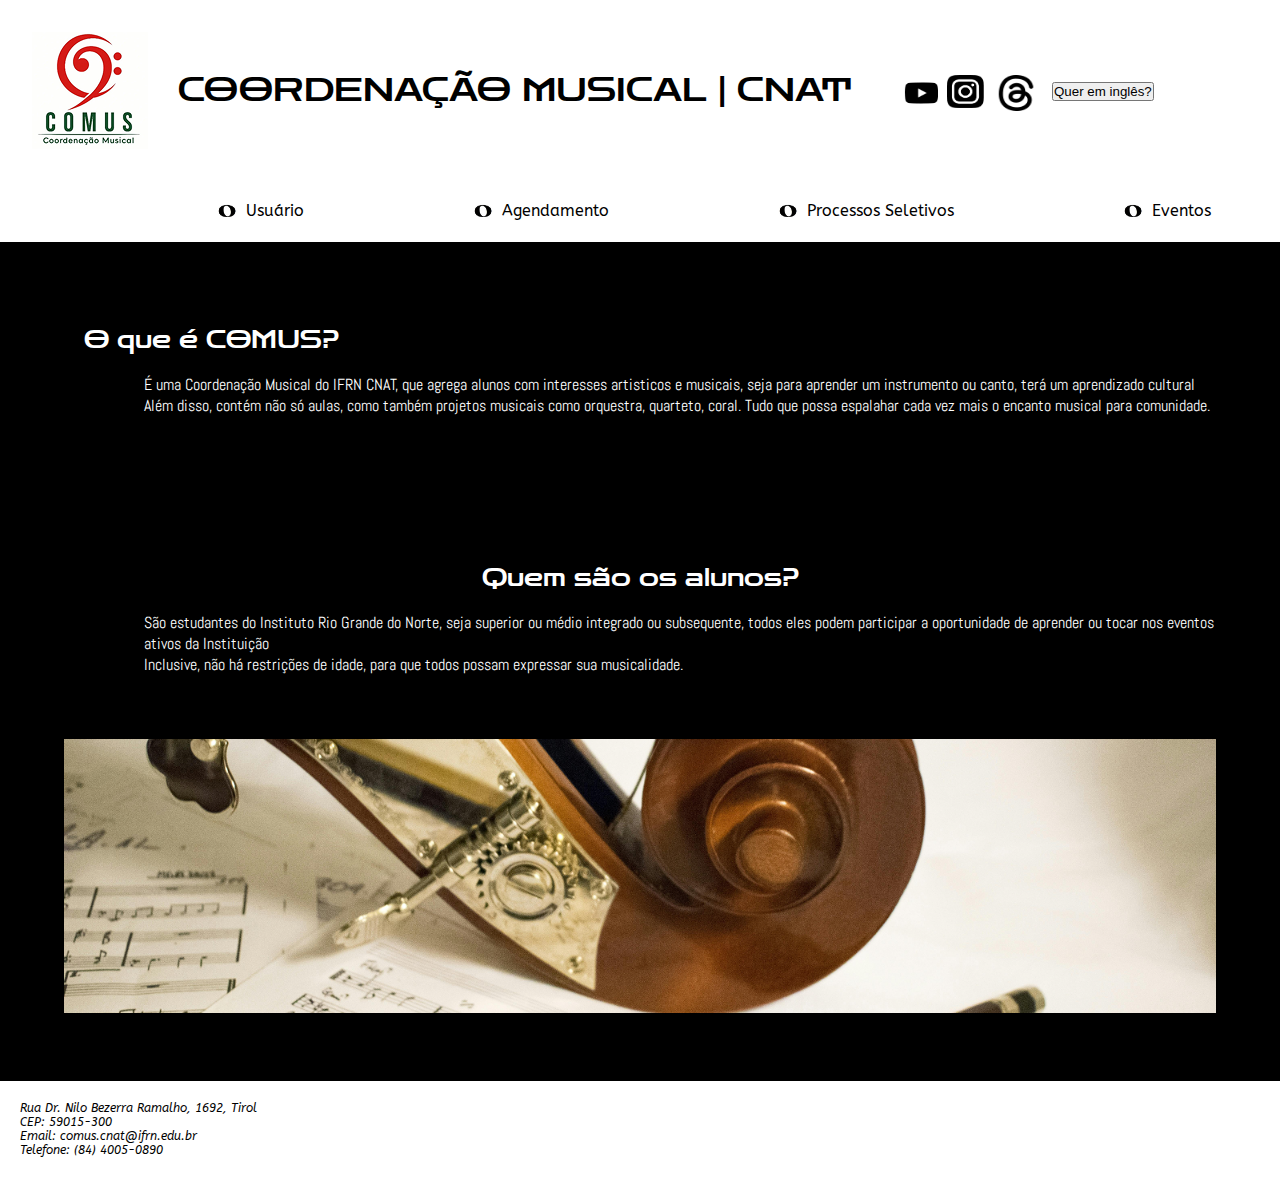
<file: index.html>
<!DOCTYPE html>
<html lang="pt-br">
<head>
    <meta charset="UTF-8">
    <meta name="viewport" content="width=device-width, initial-scale=1.0">
    <title>COMUS</title>
    <link rel="shortcut icon" href="imagens/favicon.ico" type="image/x-icon">
    <link rel="stylesheet" href="inicio.css">
    
</head>
<body>
    <header>
        <section class="topo">
            <img src="imagens/logo-comus.png" alt="Logo COMUS">
            <h1>COORDENAÇÃO MUSICAL | CNAT</h1>

            <div class="app">
                <figure class="redes">
                    <a href="https://www.youtube.com/results?search_query=orquestra"><img src="imagens/mdi_youtube.png" alt="icone de youtube"></a>
                    <a href="https://www.instagram.com/comus.cnat/"><img src="imagens/uil_instagram-alt.png" alt="icone de instagram"></a>
                   <a href="https://www.threads.com/@comus.cnat"><img src="imagens/streamline-logos_thread-logo-logo-solid.png" alt="icone de thread"></a>
                </figure>
            </div>

            <div class = "linguagem">
                <a href="ingles/index.html"><button type="button" class= "botao_ingles" >Quer em inglês?</button></a>
            </div>
            
        </section>

        <section class="cima">
            <nav>
                <ol>
                    <li><a href="usuario.html"><img src="imagens/users.png" alt="Icone" class="icone">Usuário</a></li>
                    <li><a href="usuario.html"><img src="imagens/users.png" alt="Icone" class="icone">Agendamento</a></li> 
                    <li><a href="processo.html"><img src="imagens/users.png" alt="Icone" class="icone">Processos Seletivos</a></li>
                    <li><a href="eventos.html"><img src="imagens/users.png" alt="Icone" class="icone">Eventos</a></li>
                </ol>
            </nav>
        </section>

    </header>

    <main>
        <section class="principal">
            <div>
                <h2>O que é COMUS?</h2>
                    <p>É uma Coordenação Musical do IFRN CNAT, que agrega alunos com interesses artisticos e musicais, seja para aprender um instrumento ou canto, terá um aprendizado cultural</p>
                    <p>Além disso, contém não só aulas, como também projetos musicais como orquestra, quarteto, coral. Tudo que possa espalahar cada vez mais o encanto musical para comunidade.</p>
            </div>
            
        </section>

        <section class="segundario">
            
            <div class="final">
                <h2 class="texto">Quem são os alunos?</h2>
                    <p>São estudantes do Instituto Rio Grande do Norte, seja superior ou médio integrado ou subsequente, todos eles podem participar a oportunidade de aprender ou tocar nos eventos ativos da Instituição</p>
                    <p>Inclusive, não há restrições de idade, para que todos possam expressar sua musicalidade.</p>
            </div>

            <figure>
                <img src="imagens/image.png" alt="violino com partituras imagem">
            </figure>
                
        </section>
        
    </main>

    <footer>
        <address>Rua Dr. Nilo Bezerra Ramalho, 1692, Tirol <br>
            CEP: 59015-300 <br>
            Email: comus.cnat@ifrn.edu.br <br>
            Telefone: (84) 4005-0890 
        </address>
    </footer>

</body>
</html>
</file>
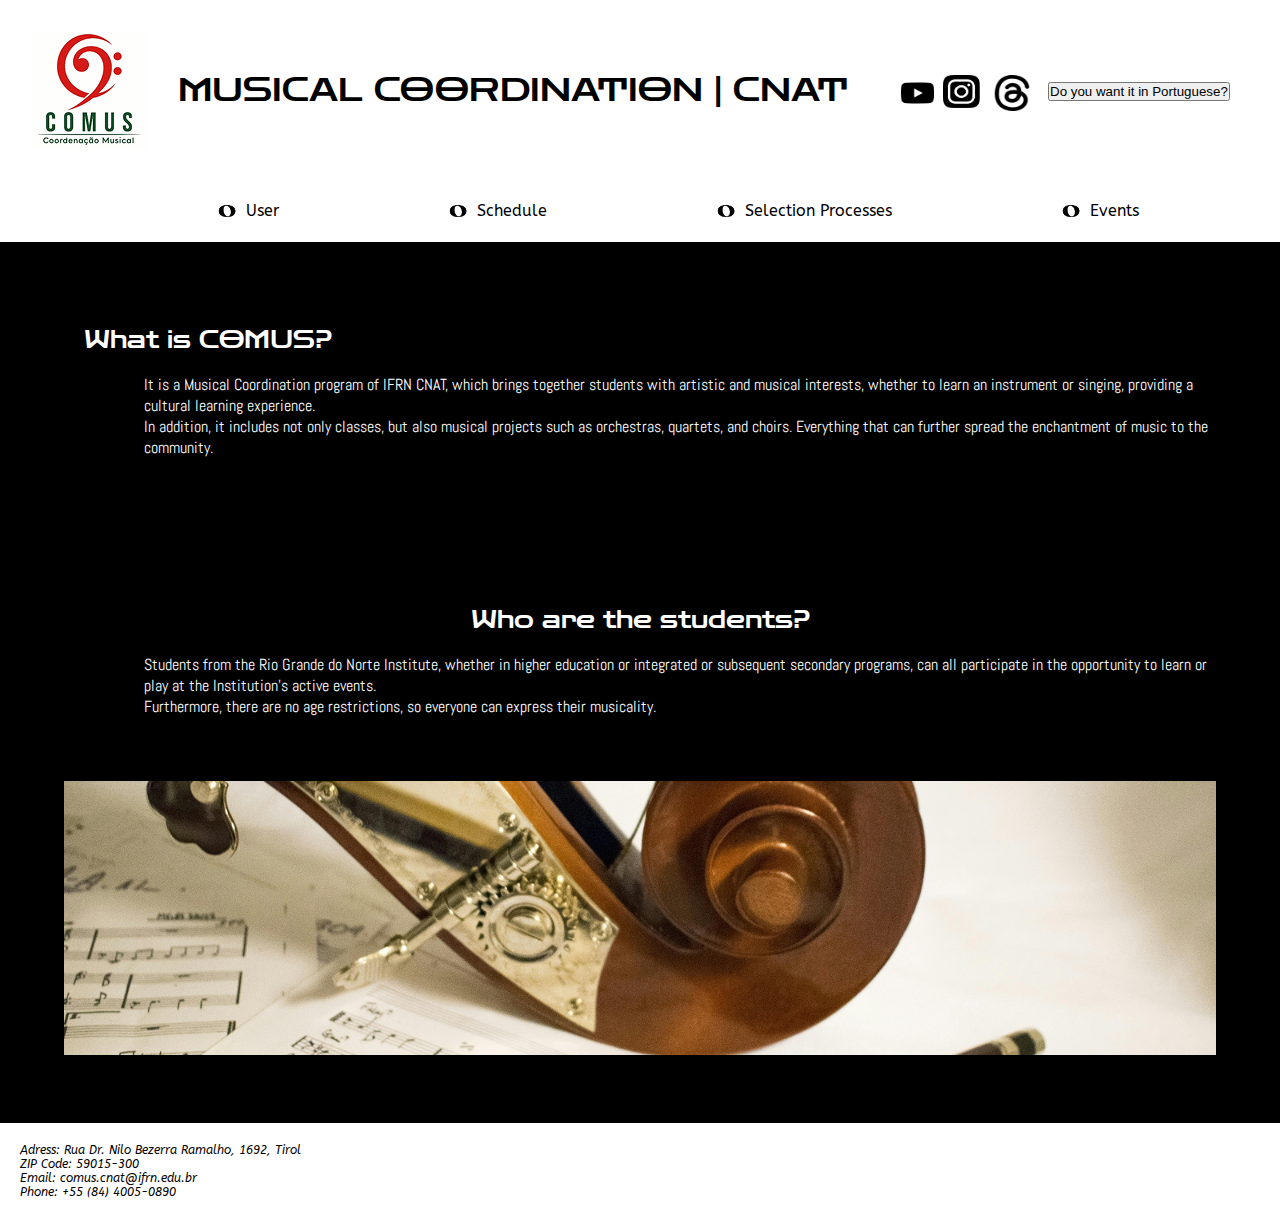
<file: ingles/index.html>
<!DOCTYPE html>
<html lang="en">
<head>
    <meta charset="UTF-8">
    <meta name="viewport" content="width=device-width, initial-scale=1.0">
    <title>COMUS</title>
    <link rel="shortcut icon" href="../imagens/favicon.ico" type="image/x-icon">
    <link rel="stylesheet" href= "../inicio.css">
    
</head>
<body>
    <header>
        <section class="topo">
            <img src="../imagens/logo-comus.png" alt="COMUS Logo">
            <h1>MUSICAL COORDINATION | CNAT</h1>

            <div class="app">
                <figure class="redes">
                    <a href="https://www.youtube.com/results?search_query=orquestra"><img src="../imagens/mdi_youtube.png" alt="Youtube icon"></a>
                    <a href="https://www.instagram.com/comus.cnat/"><img src="../imagens/uil_instagram-alt.png" alt="Instagram icon"></a>
                   <a href="https://www.threads.com/@comus.cnat"><img src="../imagens/streamline-logos_thread-logo-logo-solid.png" alt="Thread icon"></a>
                </figure>
            </div>

            <div class="linguagem">
                <a href="../index.html"><button class="botao_ingles" type="button">Do you want it in Portuguese?</button></a>
            </div>
            
        </section>

        <section class="cima">
            <nav>
                <ol>
                    <li><a href="usuario.html"><img src="../imagens/users.png" alt="Icon" class="icone">User</a></li>
                    <li><a href="agendamento.html"><img src="../imagens/users.png" alt="Icon" class="icone">Schedule</a></li> 
                    <li><a href="processo.html"><img src="../imagens/users.png" alt="Icon" class="icone">Selection Processes</a></li>
                    <li><a href="eventos.html"><img src="../imagens/users.png" alt="Icon" class="icone">Events</a></li>
                </ol>
            </nav>
        </section>

    </header>

    <main>
        <section class="principal">
            <div>
                <h2>What is COMUS?</h2>
                <p>It is a Musical Coordination program of IFRN CNAT, which brings together students with artistic and musical interests, whether to learn an instrument or singing, providing a cultural learning experience.</p>
                <p>In addition, it includes not only classes, but also musical projects such as orchestras, quartets, and choirs. Everything that can further spread the enchantment of music to the community.</p>
            </div>
    
        </section>

        <section class="segundario">
            
            <div class="final">
                <h2 class="texto">Who are the students?</h2>
                    <p>Students from the Rio Grande do Norte Institute, whether in higher education or integrated or subsequent secondary programs, can all participate in the opportunity to learn or play at the Institution's active events.</p>
                    <p>Furthermore, there are no age restrictions, so everyone can express their musicality.</p>
            </div>

            <figure>
                <img src="../imagens/image.png" alt="violin with sheet music image">
            </figure>
                
        </section> 
    </main>

    <footer>
        <address>Adress: Rua Dr. Nilo Bezerra Ramalho, 1692, Tirol <br>
            ZIP Code: 59015-300 <br>
            Email: comus.cnat@ifrn.edu.br <br>
            Phone: +55 (84) 4005-0890 
        </address>
    </footer>

</body>
</html>
</file>
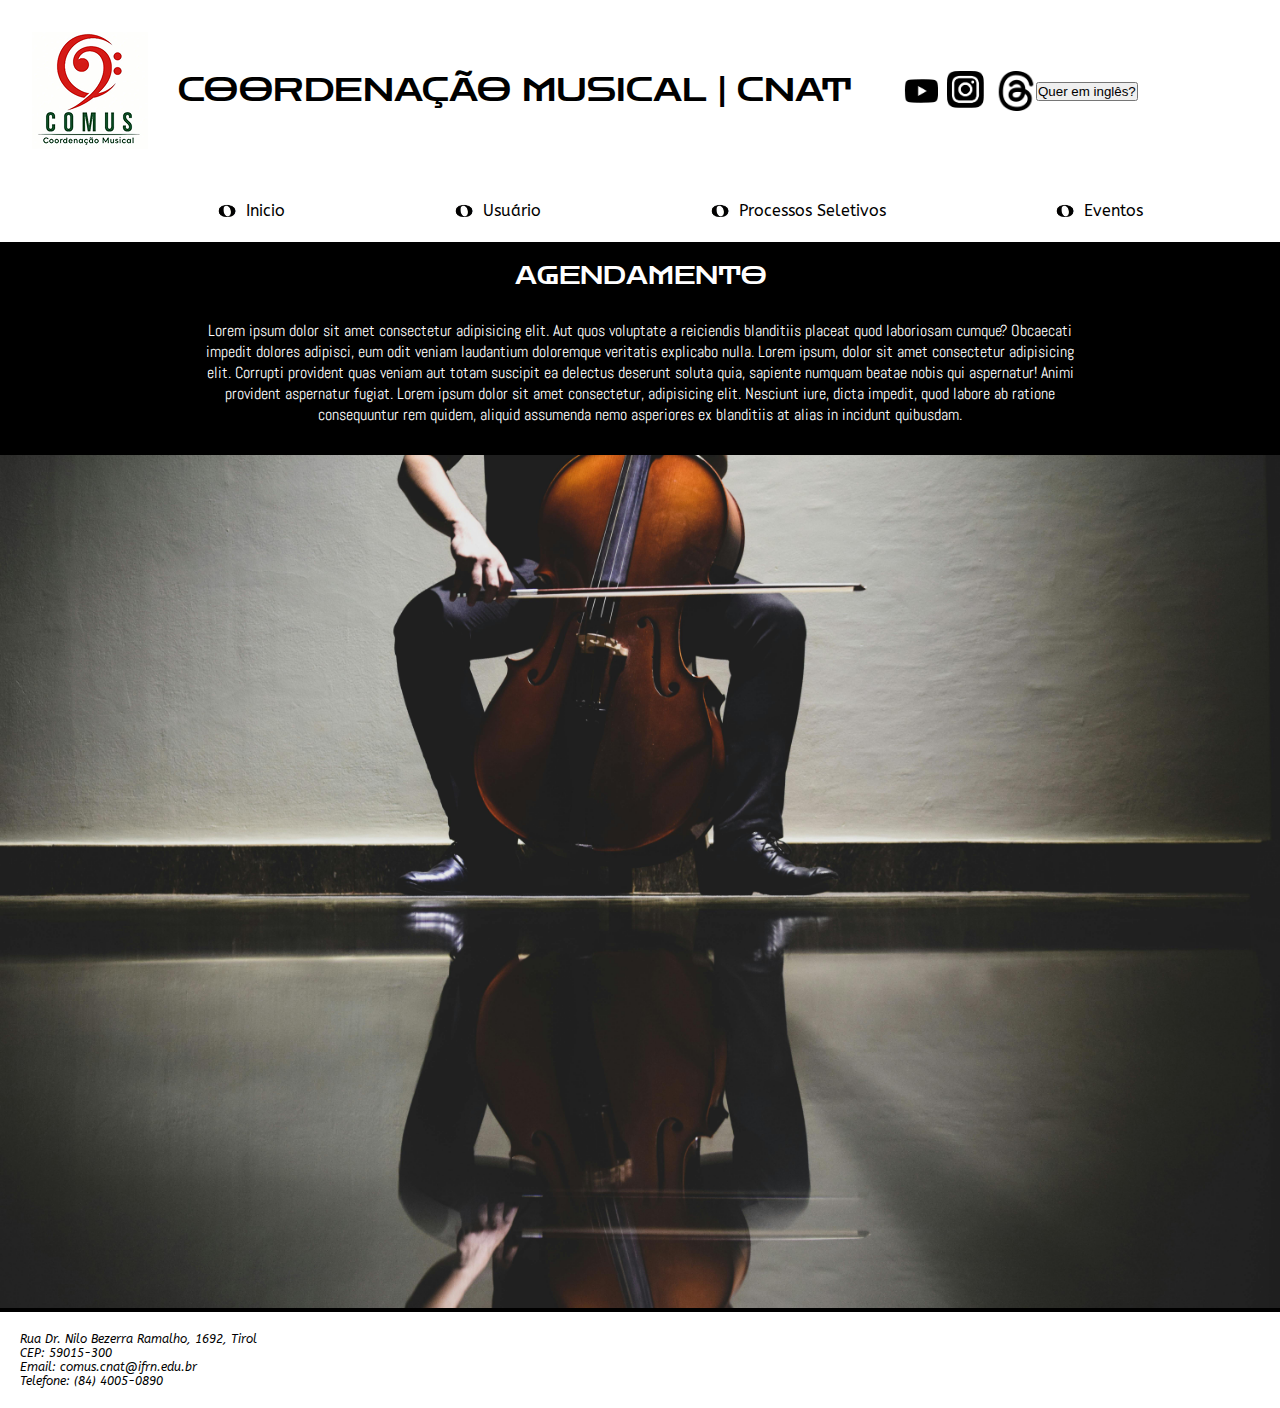
<file: agendamento.html>
<!DOCTYPE html>
<html lang="pt-br">
<head>
    <meta charset="UTF-8">
    <meta name="viewport" content="width=device-width, initial-scale=1.0">
    <title>AGENDAMENTO</title>
    <link rel="shortcut icon" href="imagens/favicon.ico" type="image/x-icon">
    <link rel="stylesheet" href="mainprincipal.css">
    
</head>
<body>
    <header>
        <section class="topo">
            <img src="imagens/logo-comus.png" alt="Logo COMUS">
            <h1>COORDENAÇÃO MUSICAL | CNAT</h1>
            <div class="app">
                <figure class="redes">
                    <a href="https://www.youtube.com/results?search_query=orquestra"><img src="imagens/mdi_youtube.png" alt="icone de youtube"></a>
                    <a href="https://www.instagram.com/comus.cnat/"><img src="imagens/uil_instagram-alt.png" alt="icone de instagram"></a>
                   <a href="https://www.threads.com/@comus.cnat"><img src="imagens/streamline-logos_thread-logo-logo-solid.png" alt="icone de thread"></a>
                </figure>
            </div>

            <div class = "linguagem">
                <a href="ingles/index.html"><button type="button" class= "botao_ingles" >Quer em inglês?</button></a>
            </div>
        </section>

        <section class="cima">
            <nav>
                <ol>
                    <li><a href="index.html"><img src="imagens/users.png" alt="Icone" class="icone">Inicio</a></li>
                    <li><a href="usuario.html"><img src="imagens/users.png" alt="Icone" class="icone">Usuário</a></li>
                    <li><a href="processo.html"><img src="imagens/users.png" alt="Icone" class="icone">Processos Seletivos</a></li>
                    <li><a href="eventos.html"><img src="imagens/users.png" alt="Icone" class="icone">Eventos</a></li>
                </ol>
            </nav>
        </section>
    </header>

    <main>
        <h2>AGENDAMENTO</h2>
        
            <P>Lorem ipsum dolor sit amet consectetur adipisicing elit. Aut quos voluptate a reiciendis blanditiis placeat quod laboriosam cumque? Obcaecati impedit dolores adipisci, eum odit veniam laudantium doloremque veritatis explicabo nulla. Lorem ipsum, dolor sit amet consectetur adipisicing elit. Corrupti provident quas veniam aut totam suscipit ea delectus deserunt soluta quia, sapiente numquam beatae nobis qui aspernatur! Animi provident aspernatur fugiat. Lorem ipsum dolor sit amet consectetur, adipisicing elit. Nesciunt iure, dicta impedit, quod labore ab ratione consequuntur rem quidem, aliquid assumenda nemo asperiores ex blanditiis at alias in incidunt quibusdam.</P>

            <figure>

                <img src="imagens/violoncelo.jpg" alt="partitura imagem">
        
            </figure>
    </main>

    <footer>
        <address>Rua Dr. Nilo Bezerra Ramalho, 1692, Tirol <br>
            CEP: 59015-300 <br>
            Email: comus.cnat@ifrn.edu.br <br>
            Telefone: (84) 4005-0890 
        </address>
    </footer>

</body>
</html>
</file>
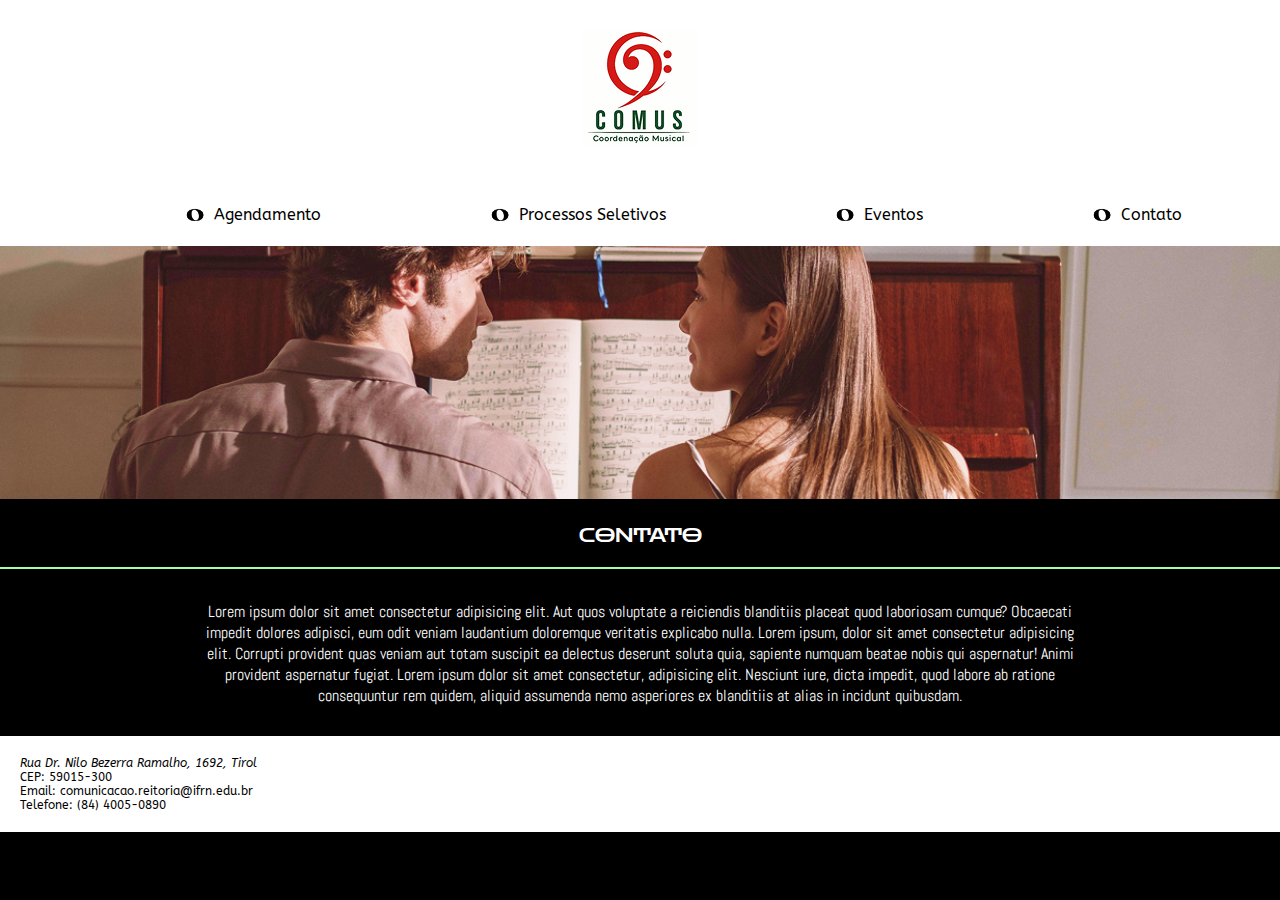
<file: contato.html>
<!DOCTYPE html>
<html lang="pt-br">
<head>
    <meta charset="UTF-8">
    <meta name="viewport" content="width=device-width, initial-scale=1.0">
    <title>CONTATO</title>
    <link rel="shortcut icon" href="imagens/favicon.ico" type="image/x-icon">
    <link rel="stylesheet" href="mainprocesso.css">
    
</head>
<body>
    <header>
            <nav>
                <h1><a href="index.html"><img src="imagens/logo-comus.png" alt="Logo COMUS"></a></h1>

                <ol>
                    <li><a href="agendamento.html"><img src="imagens/users.png" alt="Icone" class="icone">Agendamento</a></li> 
                    <li><a href="processo.html"><img src="imagens/users.png" alt="Icone" class="icone">Processos Seletivos</a></li>
                    <li><a href="eventos.html"><img src="imagens/users.png" alt="Icone" class="icone">Eventos</a></li>
                    <li><a href="contato.html"><img src="imagens/users.png" alt="Icone" class="icone">Contato</a></li>
                </ol>
                <h2><img src="imagens/piano.img.png" alt="um casal tocando piano img"></h2>
            </nav>
    </header>

    <main>
        <article>
            <h3>CONTATO</h3>
            
                <P>Lorem ipsum dolor sit amet consectetur adipisicing elit. Aut quos voluptate a reiciendis blanditiis placeat quod laboriosam cumque? Obcaecati impedit dolores adipisci, eum odit veniam laudantium doloremque veritatis explicabo nulla. Lorem ipsum, dolor sit amet consectetur adipisicing elit. Corrupti provident quas veniam aut totam suscipit ea delectus deserunt soluta quia, sapiente numquam beatae nobis qui aspernatur! Animi provident aspernatur fugiat. Lorem ipsum dolor sit amet consectetur, adipisicing elit. Nesciunt iure, dicta impedit, quod labore ab ratione consequuntur rem quidem, aliquid assumenda nemo asperiores ex blanditiis at alias in incidunt quibusdam.</P>

        </article>
    </main>

    <footer>
        <address>Rua Dr. Nilo Bezerra Ramalho, 1692, Tirol</address>
        <ul>
            <li>CEP: 59015-300</li>
            <li>Email: comunicacao.reitoria@ifrn.edu.br </li>
            <li>Telefone: (84) 4005-0890</li>
        </ul>

    </footer>

</body>
</html>
</file>
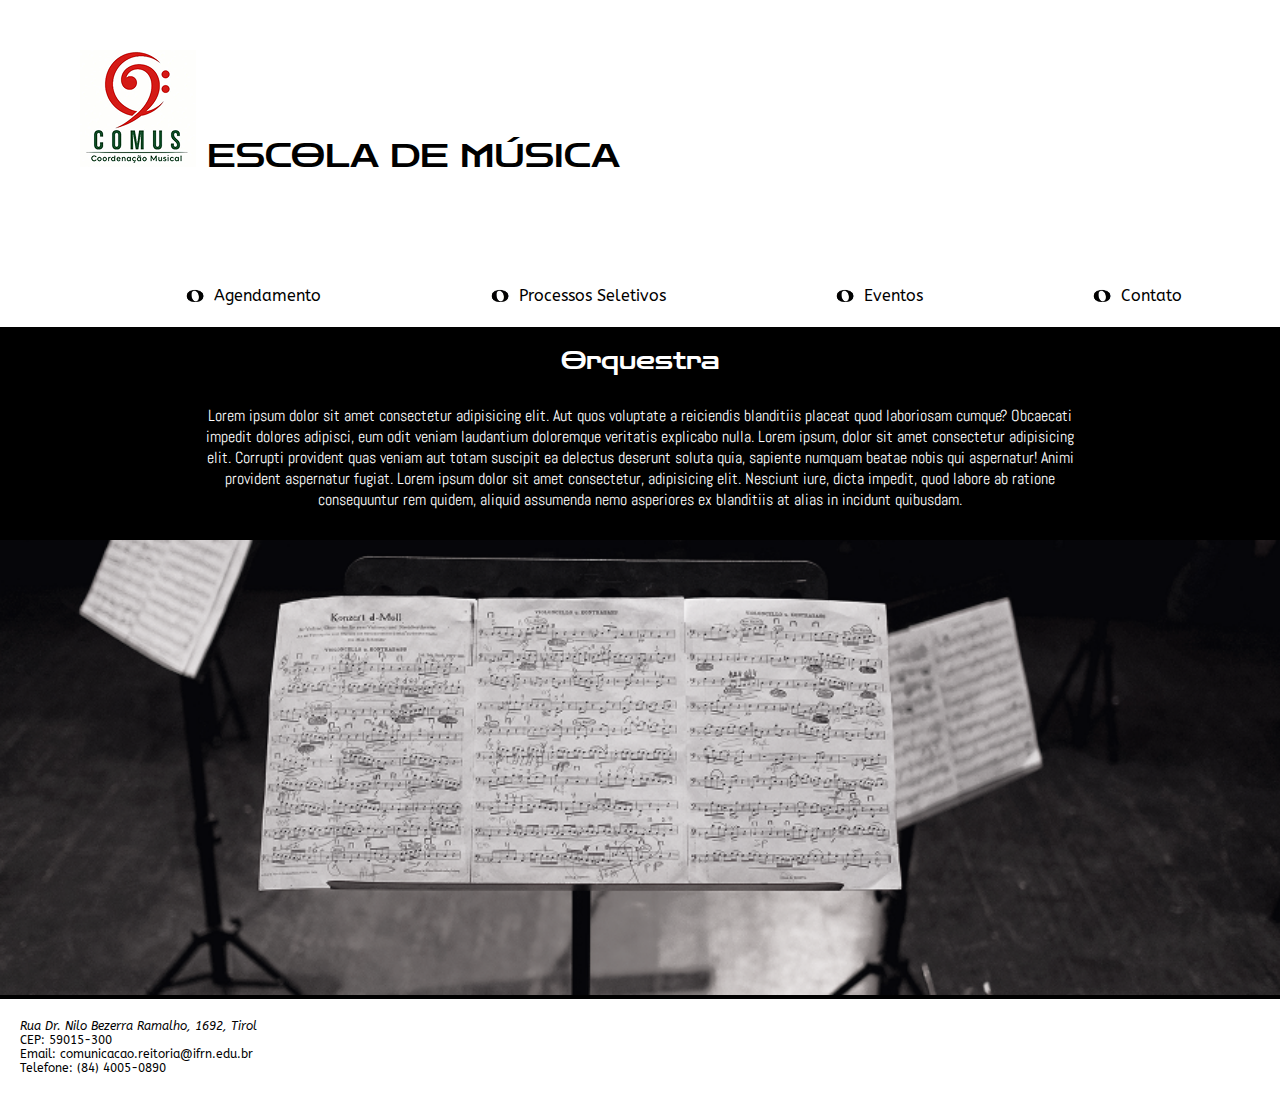
<file: eventos.html>
<!DOCTYPE html>
<html lang="pt-br">
<head>
    <meta charset="UTF-8">
    <meta name="viewport" content="width=device-width, initial-scale=1.0">
    <title>EVENTOS</title>
    <link rel="shortcut icon" href="imagens/favicon.ico" type="image/x-icon">
    <link rel="stylesheet" href="maineventos.css">
    
</head>
<body>
    <header>
            <nav>
                <h1><a href="index.html"><img src="imagens/logo-comus.png" alt="Logo COMUS"> ESCOLA DE MÚSICA</a></h1>
                
                <ol> 
                    <li><a href="agendamento.html"><img src="imagens/users.png" alt="Icone" class="icone">Agendamento</a></li> 
                    <li><a href="processo.html"><img src="imagens/users.png" alt="Icone" class="icone">Processos Seletivos</a></li>
                    <li><a href="eventos.html"><img src="imagens/users.png" alt="Icone" class="icone">Eventos</a></li>
                    <li><a href="contato.html"><img src="imagens/users.png" alt="Icone" class="icone">Contato</a></li>
                </ol>
            </nav>
    </header>

    <main> 
        <article>
            <h2>Orquestra</h2>
            
                <P>Lorem ipsum dolor sit amet consectetur adipisicing elit. Aut quos voluptate a reiciendis blanditiis placeat quod laboriosam cumque? Obcaecati impedit dolores adipisci, eum odit veniam laudantium doloremque veritatis explicabo nulla. Lorem ipsum, dolor sit amet consectetur adipisicing elit. Corrupti provident quas veniam aut totam suscipit ea delectus deserunt soluta quia, sapiente numquam beatae nobis qui aspernatur! Animi provident aspernatur fugiat. Lorem ipsum dolor sit amet consectetur, adipisicing elit. Nesciunt iure, dicta impedit, quod labore ab ratione consequuntur rem quidem, aliquid assumenda nemo asperiores ex blanditiis at alias in incidunt quibusdam.</P>

                <figure>

                    <img src="imagens/partitura.img.png" alt="partitura imagem">
            
                </figure>

                

        </article>
    </main>

    <footer>
        <address>Rua Dr. Nilo Bezerra Ramalho, 1692, Tirol</address>
        <ul>
            <li>CEP: 59015-300</li>
            <li>Email: comunicacao.reitoria@ifrn.edu.br </li>
            <li>Telefone: (84) 4005-0890</li>
        </ul>

    </footer>

</body>
</html>
</file>
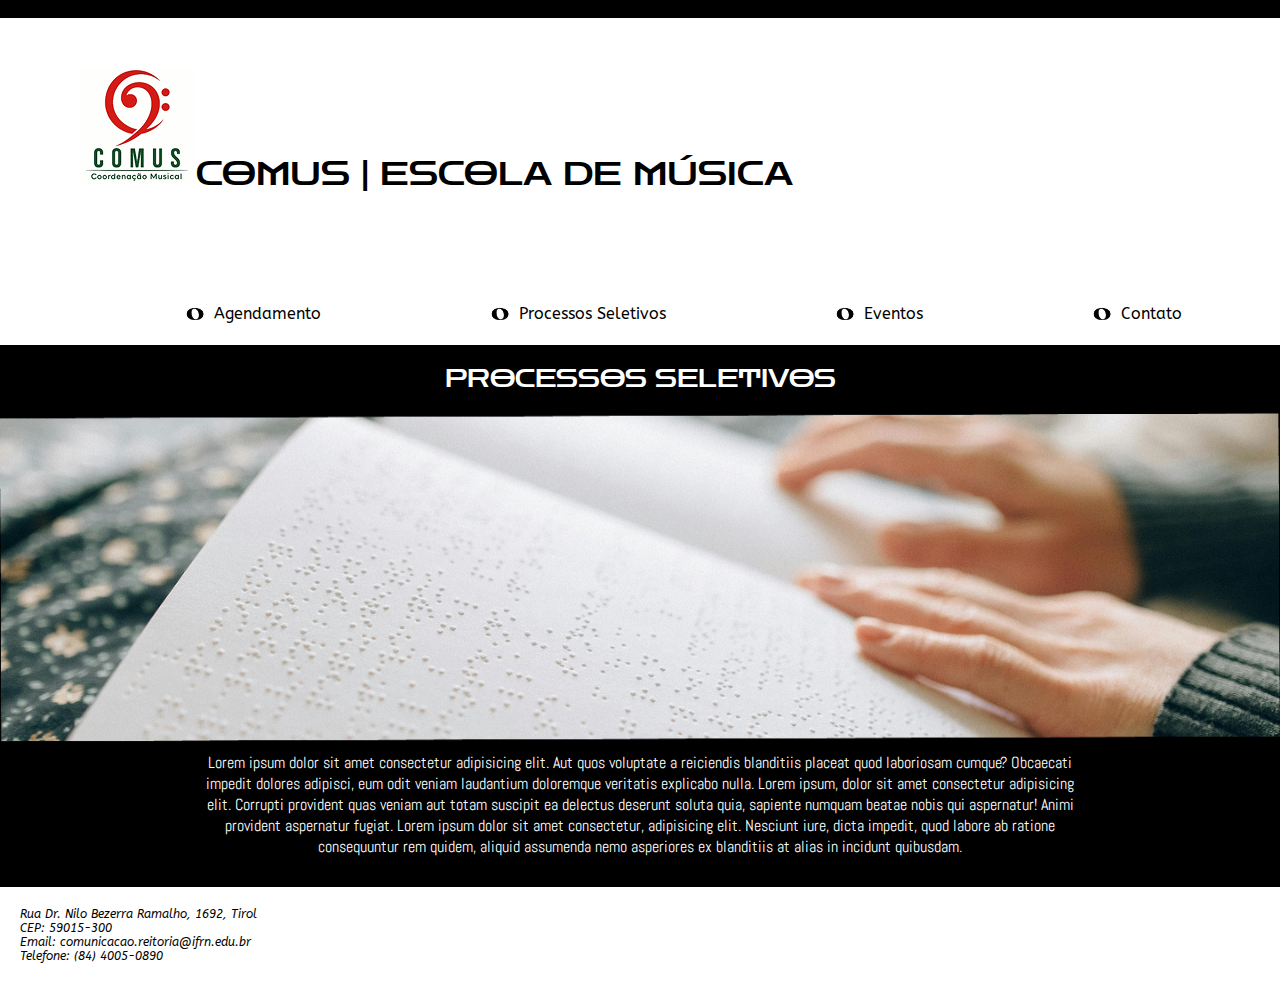
<file: processo.html>
processo.html
<!DOCTYPE html>
<html lang="pt-br">
<head>
    <meta charset="UTF-8">
    <meta name="viewport" content="width=device-width, initial-scale=1.0">
    <title>PROCESSOS SELETIVOS</title>
    <link rel="shortcut icon" href="imagens/favicon.ico" type="image/x-icon">
    <link rel="stylesheet" href="maineventos.css">
    
</head>
<body>
    <header>
        <h1><a href="index.html"><img src="imagens/logo-comus.png" alt="Logo COMUS">COMUS | ESCOLA DE MÚSICA</a></h1>
        <nav>
            <ol>
                <li><a href="agendamento.html"><img src="imagens/users.png" alt="Icone" class="icone">Agendamento</a></li> 
                <li><a href="processo.html"><img src="imagens/users.png" alt="Icone" class="icone">Processos Seletivos</a></li>
                <li><a href="eventos.html"><img src="imagens/users.png" alt="Icone" class="icone">Eventos</a></li>
                <li><a href="contato.html"><img src="imagens/users.png" alt="Icone" class="icone">Contato</a></li> 
            </ol>
        </nav>
    </header>

    <main>
        <article>
            <h2>PROCESSOS SELETIVOS</h2>
            
            <figure>
                <img src="imagens/vendocaderno.png" alt="vendo o caderno img">
            </figure>

                <P>Lorem ipsum dolor sit amet consectetur adipisicing elit. Aut quos voluptate a reiciendis blanditiis placeat quod laboriosam cumque? Obcaecati impedit dolores adipisci, eum odit veniam laudantium doloremque veritatis explicabo nulla. Lorem ipsum, dolor sit amet consectetur adipisicing elit. Corrupti provident quas veniam aut totam suscipit ea delectus deserunt soluta quia, sapiente numquam beatae nobis qui aspernatur! Animi provident aspernatur fugiat. Lorem ipsum dolor sit amet consectetur, adipisicing elit. Nesciunt iure, dicta impedit, quod labore ab ratione consequuntur rem quidem, aliquid assumenda nemo asperiores ex blanditiis at alias in incidunt quibusdam.</P>

        </article>
    </main>

    <footer>
        <address>Rua Dr. Nilo Bezerra Ramalho, 1692, Tirol <br>
            CEP: 59015-300 <br>
            Email: comunicacao.reitoria@ifrn.edu.br <br>
            Telefone: (84) 4005-0890 
        </address>
    </footer>
        

</body>
</html>
</file>
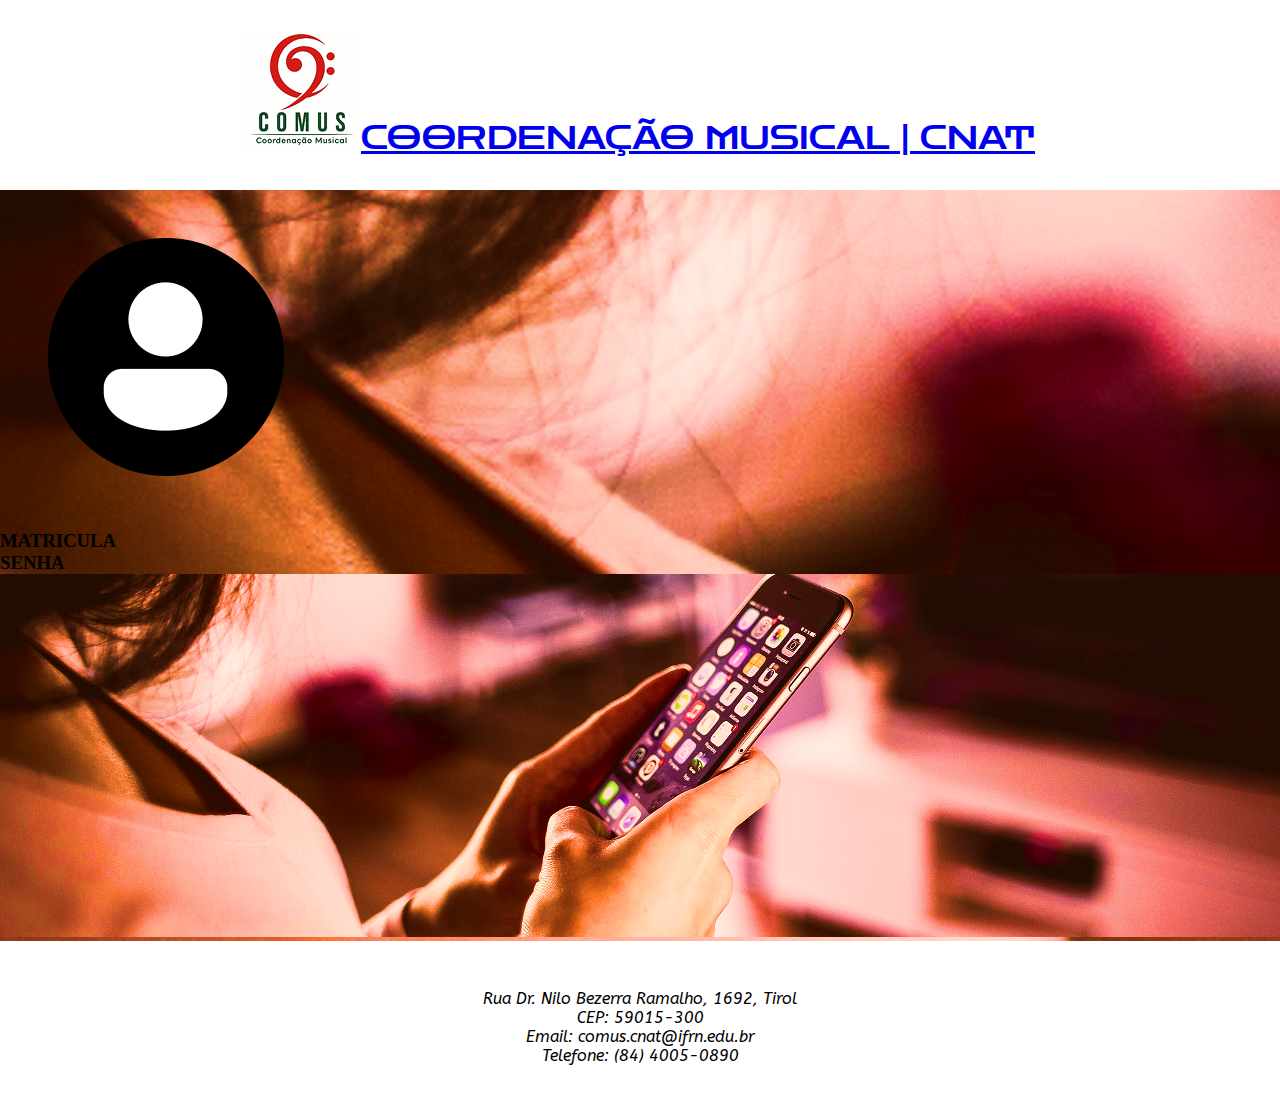
<file: usuario.html>
<!DOCTYPE html>
<html lang="pt-br">
<head>
    <meta charset="UTF-8">
    <meta name="viewport" content="width=device-width, initial-scale=1.0">
    <title>USUÁRIO</title>
    <link rel="shortcut icon" href="imagens/favicon.ico" type="image/x-icon">
    <link rel="stylesheet" href="conta.css">
    
</head>
<body>
    <header>
        <h1><a href="index.html"><img src="imagens/logo-comus.png" alt="Logo COMUS">COORDENAÇÃO MUSICAL | CNAT</a></h1>
    </header>

    <main>
        <article>
            <h2><img src="imagens/usuario.icone.png" alt="icone do usuario"></h2>
            
            <h3>MATRICULA</h3>

            <h3>SENHA</h3>
            
                <figure>
                     <img src="imagens/conta.png" alt="celular img">
                </figure>
               

        </article>
    </main>

    <footer>
        <address>Rua Dr. Nilo Bezerra Ramalho, 1692, Tirol <br>
            CEP: 59015-300 <br>
            Email: comus.cnat@ifrn.edu.br <br>
            Telefone: (84) 4005-0890 
        </address>
    </footer>

</body>
</html>
</file>
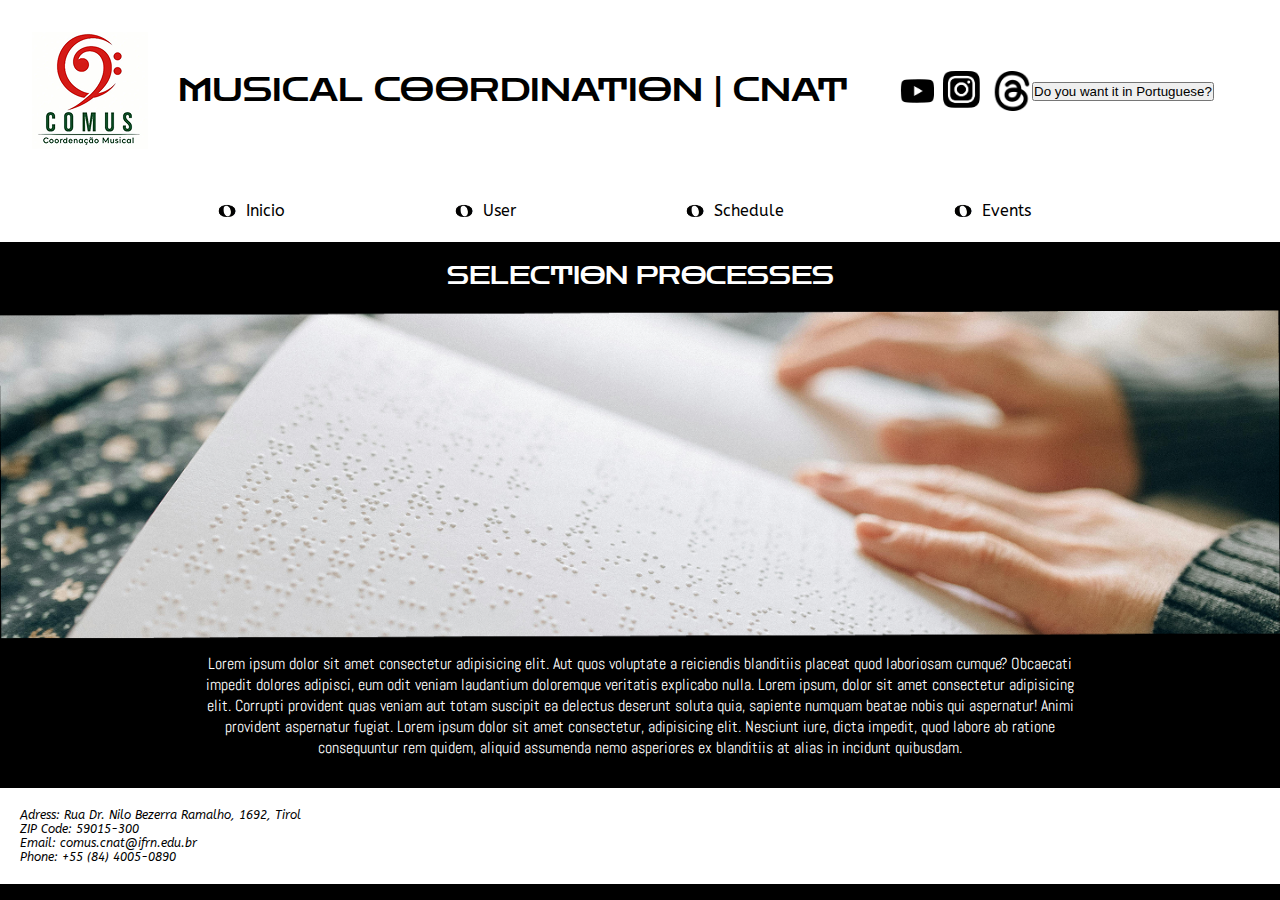
<file: ingles/processo.html>
<!DOCTYPE html>
<html lang="en">
<head>
    <meta charset="UTF-8">
    <meta name="viewport" content="width=device-width, initial-scale=1.0">
    <title>SELECTION PROCESSES</title>
    <link rel="shortcut icon" href="../imagens/favicon.ico" type="image/x-icon">
    <link rel="stylesheet" href="../mainprincipal.css">
    
</head>
<body>
    <header>
        <section class="topo">
            <img src="../imagens/logo-comus.png" alt="COMUS logo">
            <h1>MUSICAL COORDINATION | CNAT</h1>
            <div class="app">
                <figure class="redes">
                    <a href="https://www.youtube.com/results?search_query=orquestra"><img src="../imagens/mdi_youtube.png" alt="YouTube icon"></a>
                    <a href="https://www.instagram.com/comus.cnat/"><img src="../imagens/uil_instagram-alt.png" alt="Instagram icon"></a>
                   <a href="https://www.threads.com/@comus.cnat"><img src="../imagens/streamline-logos_thread-logo-logo-solid.png" alt="Thread icon"></a>
                </figure>
            </div>

            <div class="linguagem">
                <a href="../index.html"><button class="botao_ingles" type="button">Do you want it in Portuguese?</button></a>
            </div>
            
        </section>

        <section class="cima">
            <nav>
                <ol>
                    <li><a href="index.html"><img src="../imagens/users.png" alt="Icon" class="icone">Inicio</a></li>
                    <li><a href="usuario.html"><img src="../imagens/users.png" alt="Icon" class="icone">User</a></li>
                    <li><a href="agendamento.html"><img src="../imagens/users.png" alt="Icon" class="icone">Schedule</a></li> 
                    <li><a href="eventos.html"><img src="../imagens/users.png" alt="Icon" class="icone">Events</a></li>
                </ol>
            </nav>
        </section>
    </header>

    <main>
        <h2>SELECTION PROCESSES</h2>
        
        <figure>
            <img src="../imagens/vendocaderno.png" alt="viewing the notebook image">
        </figure>

            <P>Lorem ipsum dolor sit amet consectetur adipisicing elit. Aut quos voluptate a reiciendis blanditiis placeat quod laboriosam cumque? Obcaecati impedit dolores adipisci, eum odit veniam laudantium doloremque veritatis explicabo nulla. Lorem ipsum, dolor sit amet consectetur adipisicing elit. Corrupti provident quas veniam aut totam suscipit ea delectus deserunt soluta quia, sapiente numquam beatae nobis qui aspernatur! Animi provident aspernatur fugiat. Lorem ipsum dolor sit amet consectetur, adipisicing elit. Nesciunt iure, dicta impedit, quod labore ab ratione consequuntur rem quidem, aliquid assumenda nemo asperiores ex blanditiis at alias in incidunt quibusdam.</P>
    </main>

    <footer>
        <address>Adress: Rua Dr. Nilo Bezerra Ramalho, 1692, Tirol <br>
            ZIP Code: 59015-300 <br>
            Email: comus.cnat@ifrn.edu.br <br>
            Phone: +55 (84) 4005-0890 
        </address>
    </footer>
        

</body>
</html>
</file>
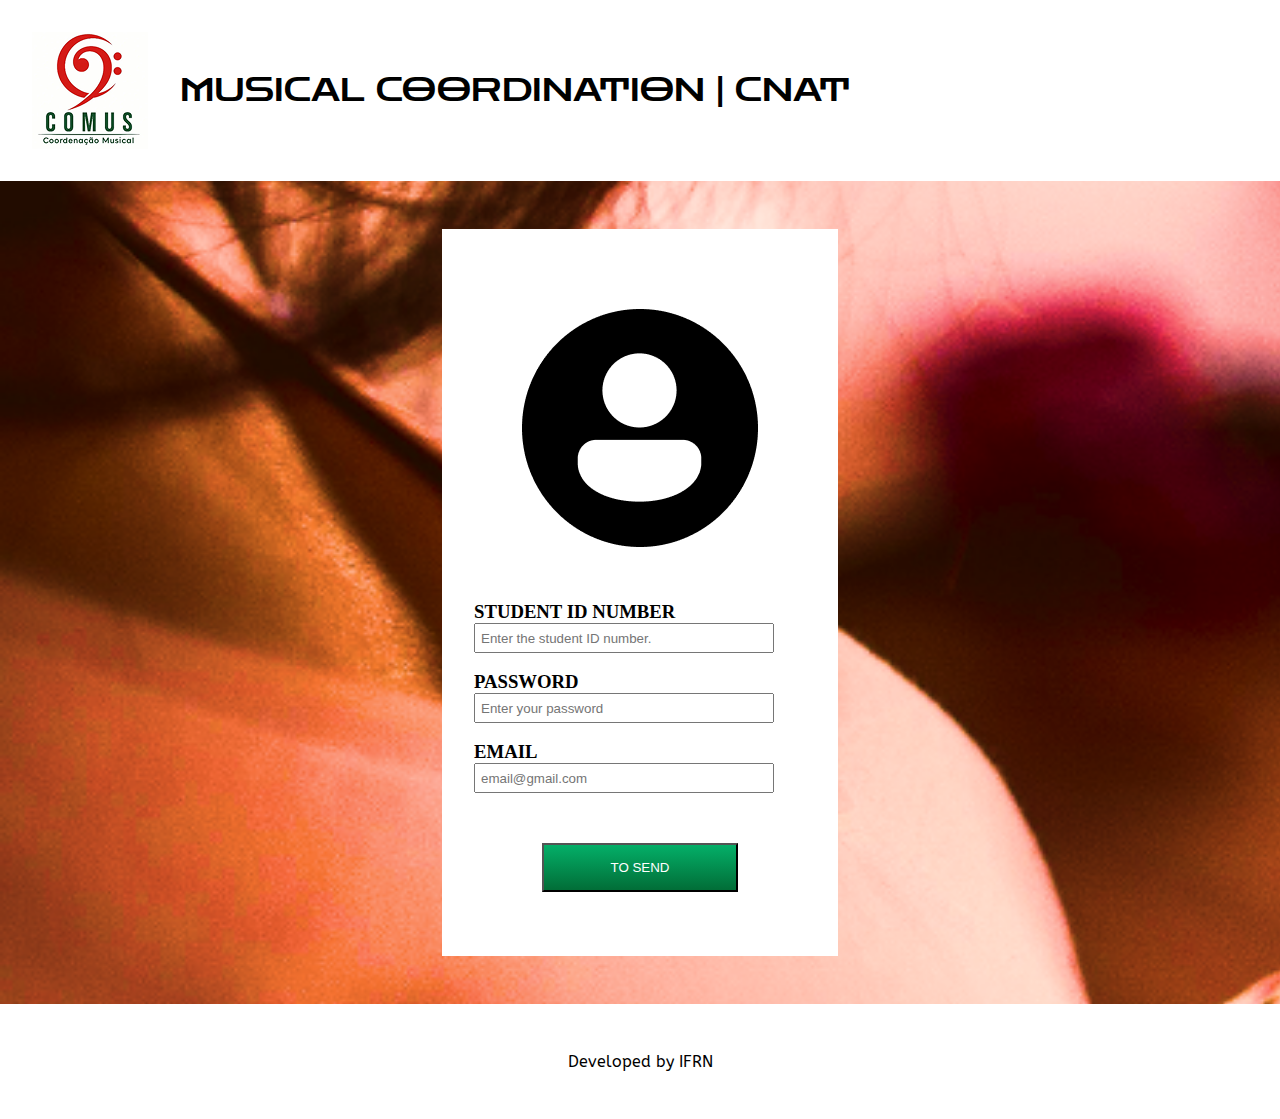
<file: ingles/usuario.html>
<!DOCTYPE html>
<html lang="en">
<head>
    <meta charset="UTF-8">
    <meta name="viewport" content="width=device-width, initial-scale=1.0">
    <title>USER</title>
    <link rel="shortcut icon" href="../imagens/favicon.ico" type="image/x-icon">
    <link rel="stylesheet" href="../conta.css">
    
</head>
<body>
    <header>
        <section class="topo">
            <img src="../imagens/logo-comus.png" alt="logo">
            <h1>MUSICAL COORDINATION | CNAT</h1>
        </section>
    </header>

    <main>
        
        <section class="baixo">
            <form action="agendamento.html">
                <h2><img src="../imagens/usuario.icone.png" alt="user icon"></h2>
                <h3>STUDENT ID NUMBER</h3>
                <label for="matricula"></label>
                <input type="number" id="matricula" placeholder="Enter the student ID number."> <br> <br>


                <h3>PASSWORD</h3>
                <label for="senha"></label>
                <input type="password" id="senha" placeholder="Enter your password"> <br> <br>

                <h3>EMAIL</h3>
                <label for="email"></label>
                <input type="email" id="email" placeholder="email@gmail.com"> <br> <br>
                
                
                <div class="enter">
                    <input type="submit" value="TO SEND">
                </div>

            </form>
        </section>
    </main>

    <footer>
        <p>Developed by IFRN</p>
    </footer>

</body>
</html>
</file>
<file: inicio.css>
@import url('https://fonts.googleapis.com/css2?family=Zen+Dots&display=swap');
@import url('https://fonts.googleapis.com/css2?family=ABeeZee:ital@0;1&family=EB+Garamond:ital@1&display=swap');
@import url('https://fonts.googleapis.com/css2?family=ABeeZee:ital@0;1&family=Abel&family=EB+Garamond:ital@1&display=swap');

*{
    margin: 0;
    padding: 0;
    box-sizing: border-box;
}

.linguagem{
    text-align: right;
    padding: 1em;
    background-color: white;

}

.teste{
    font-family: "ABeeZee", sans-serif;
    font-weight: 400;
    font-style: normal;
    background-color: green;
    border: 2px 4px solid black;
    border-radius: 4px;
    padding: 5px 10px;
    cursor: pointer;
    color: white;
}

h1{
    text-align: left;
    padding: 30px;
    background-color: white;
    font-family: "Zen Dots", sans-serif;
    font-weight: 400;
    font-style: normal;
}


header{
    background-color: white ;
    padding-top: 2em;
    padding-left: 2em;
}

.topo{
    display: flex;
    align-items: center;
}

.cima{
    padding-top: 2em;
    background-color: white;
}

body{
    background-color: black;
}

main h2{
    font-family: "Zen Dots", sans-serif;
    font-weight: 400;
    font-style: normal;
    text-align: left;
    padding: 20px;
    color: white;

}

main p{
    font-family: "Abel", sans-serif;
    font-weight: 400;
    font-style: normal;
    text-align: left;
    padding-left: 5em;
    color: white;

}

ol{
    list-style-type: none;
    padding: 20px;
    text-decoration: none;
    background-color: white;
    
}

.icone{
    width: 30px;   
    height: 20px;  
    margin-right: 4px; 
    vertical-align: middle;
}

ol li{
    text-decoration: none;
    display:  inline-flex;
    padding-left: 10em;
    list-style-type: none;
}

a{
    text-decoration: none;
    color: black;
    font-family: "ABeeZee", sans-serif;
    font-weight: 400;
    font-style: normal;

}

a:hover {
    color: white;
    text-decoration: none;
    background-color: black;
    padding: 3px 5px;
    border: 2px solid black;
    border-radius: 4px;
    transition: 0.3s;
}


.redes{
    display: flex;
    gap: 9em;
    font-size: 1px;
    padding-left: 1rem;
    

}
.redes img{
    width: 40px;
    height: 40px;
    

}


footer{
    text-decoration: none;
    background-color: white;
    color: black;
    font-family: "ABeeZee", sans-serif;
    font-weight: 400;
    font-style: normal;
    font-size: 12px;
    text-align: left;
    padding: 20px;
    
}

footer ul{
    list-style-type: none;
    
}

.especial{
    text-align: center;
    width: 50em;
    height: 8vh;   
    
}

figure img{
    text-align: center;
    width: 100%;
    padding-top: 4em;
    
}

.finale{
    text-align: center;
    font-size: 80px;
    padding: 2em;
   
}


.principal{
    display: flex;
    gap: 2em;
    padding: 4em;


}
.segundario{
    display: inline-block;
    gap: 2em;
    padding: 4em;


}

.texto{
    text-align: center;
    
}
</file>
<file: mainprincipal.css>
@import url('https://fonts.googleapis.com/css2?family=Zen+Dots&display=swap');
@import url('https://fonts.googleapis.com/css2?family=ABeeZee:ital@0;1&family=EB+Garamond:ital@1&display=swap');
@import url('https://fonts.googleapis.com/css2?family=ABeeZee:ital@0;1&family=Abel&family=EB+Garamond:ital@1&display=swap');

*{
    margin: 0;
    padding: 0;
    box-sizing: border-box;
}

h1{
    text-align: left;
    padding: 30px;
    background-color: white;
    font-family: "Zen Dots", sans-serif;
    font-weight: 400;
    font-style: normal;
}

.redes{
    display: flex;
    gap: 9em;
    font-size: 1px;
    padding-left: 1rem;
    

}
.redes img{
    width: 40px;
    height: 40px;
    

}

header{
    background-color: white ;
    padding-top: 2em;
    padding-left: 2em;
}

.topo{
    display: flex;
    align-items: center;
}

.cima{
    padding-top: 2em;
    background-color: white;
}

body{
    background-color: black;
    
}

main h2{
    font-family: "Zen Dots", sans-serif;
    font-weight: 400;
    font-style: normal;
    text-align: center;
    padding: 20px;
    color: white;

}

main p{
    font-family: "Abel", sans-serif;
    font-weight: 400;
    font-style: normal;
    text-align: center;
    padding: 10px 200px 30px 200px;
    color: white;

}

ol{
    list-style-type: none;
    padding: 20px;
    text-decoration: none;
    background-color: white;
    
}

.icone{
    width: 30px;   
    height: 20px;  
    margin-right: 4px; 
    vertical-align: middle;
}

ol li{
    text-decoration: none;
    display:  inline-flex;
    padding-left: 10em;
    list-style-type: none;
}

a{
    text-decoration: none;
    color: black;
    font-family: "ABeeZee", sans-serif;
    font-weight: 400;
    font-style: normal;

}

a:hover{
    color: white;
    text-decoration: none;
    background-color: black;
    padding: 3px 5px;
    border: 2px solid black;
    border-radius: 4px;
    transition: 0.3s;
}

footer{
    text-decoration: none;
    background-color: white;
    color: black;
    font-family: "ABeeZee", sans-serif;
    font-weight: 400;
    font-style: normal;
    font-size: 12px;
    text-align: left;
    padding: 20px;
    
}

footer ul{
    list-style-type: none;
    
}

figure img{
    text-align: center;
    width: 100%;
    height: auto;
    
}
</file>
<file: mainprocesso.css>
@import url('https://fonts.googleapis.com/css2?family=Zen+Dots&display=swap');
@import url('https://fonts.googleapis.com/css2?family=ABeeZee:ital@0;1&family=EB+Garamond:ital@1&display=swap');
@import url('https://fonts.googleapis.com/css2?family=ABeeZee:ital@0;1&family=Abel&family=EB+Garamond:ital@1&display=swap');

*{
    margin: 0;
    padding: 0;
}

h1{
    text-align: center;
    padding: 30px;
    background-color: white;
    
}

body{
    background-color: black;
    display: inline-block;
    
}

main h3{
    font-family: "Zen Dots", sans-serif;
    font-weight: 400;
    font-style: normal;
    text-align: center;
    padding: 20px;
    border-bottom: 2px solid rgb(164, 253, 164);
    color: white;

}

main p{
    font-family: "Abel", sans-serif;
    font-weight: 400;
    font-style: normal;
    text-align: center;
    padding: 10px 200px 30px 200px;
    padding-top: 2em;
    color: white;

}

ol{
    list-style-type: none;
    padding: 20px;
    text-decoration: none;
    background-color: white;
    
}

.icone{
    width: 30px;   
    height: 20px;  
    margin-right: 4px; 
    vertical-align: middle;
}

ol li{
    text-decoration: none;
    display:  inline-flex;
    padding-left: 10em;
    list-style-type: none;
}

a{
    text-decoration: none;
    color: black;
    font-family: "ABeeZee", sans-serif;
    font-weight: 400;
    font-style: normal;

}

a:hover{
    color: white;
    text-decoration: none;
    background-color: black;
    padding: 3px 5px;
    transition: 0.3s;
    border: 2px solid black;
    border-radius: 4px;
}

footer{
    text-decoration: none;
    background-color: white;
    color: black;
    padding: 20px;
    font-family: "ABeeZee", sans-serif;
    font-weight: 400;
    font-style: normal;
    font-size: 12px;
    
}

footer ul{
    list-style-type: none;
    
}

figure img{
    text-align: center;
    width: 100%;
    height: auto;
}

h2 img{
    width: 100%;
    
}
</file>
<file: maineventos.css>
@import url('https://fonts.googleapis.com/css2?family=Zen+Dots&display=swap');
@import url('https://fonts.googleapis.com/css2?family=ABeeZee:ital@0;1&family=EB+Garamond:ital@1&display=swap');
@import url('https://fonts.googleapis.com/css2?family=ABeeZee:ital@0;1&family=Abel&family=EB+Garamond:ital@1&display=swap');

*{
    margin: 0;
    padding: 0;
}

h1{
    text-align: left;
    padding: 30px;
    background-color: white;
    
}

header h1, header nav, footer address, footer ul, main article{
    margin: 0 auto;
    max-width: 100rem;
}


header{
    background-color: white ;

}

h1 a{
    text-decoration: none;
    color: black;
    font-family: "Zen Dots", sans-serif;
    font-weight: 400;
    font-style: normal;
    text-align: center ;
    display: inline-block;
    padding: 20px 50px 60px;
}

body{
    background-color: black;
}

main h2{
    font-family: "Zen Dots", sans-serif;
    font-weight: 400;
    font-style: normal;
    text-align: center;
    padding: 20px;
    color: white;

}

main p{
    font-family: "Abel", sans-serif;
    font-weight: 400;
    font-style: normal;
    text-align: center;
    padding: 10px 200px 30px 200px;
    color: white;

}

ol{
    list-style-type: none;
    padding: 20px;
    text-decoration: none;
    background-color: white;
    
}

.icone{
    width: 30px;   
    height: 20px;  
    margin-right: 4px; 
    vertical-align: middle;
}

ol li{
    text-decoration: none;
    display:  inline-flex;
    padding-left: 10em;
    list-style-type: none;
}

a{
    text-decoration: none;
    color: black;
    font-family: "ABeeZee", sans-serif;
    font-weight: 400;
    font-style: normal;

}

a:hover{
    color: white;
    text-decoration: none;
    background-color: black;
    padding: 3px 5px;
    border: 2px solid black;
    border-radius: 4px;
}

footer{
    text-decoration: none;
    background-color: white;
    color: black;
    font-family: "ABeeZee", sans-serif;
    font-weight: 400;
    font-style: normal;
    font-size: 12px;
    text-align: left;
    padding: 20px;
    
}

footer ul{
    list-style-type: none;
    
}

figure img{
    text-align: center;
    width: 100%;
    height: auto;
    
}
</file>
<file: conta.css>
@import url('https://fonts.googleapis.com/css2?family=Zen+Dots&display=swap');
@import url('https://fonts.googleapis.com/css2?family=ABeeZee:ital@0;1&family=EB+Garamond:ital@1&display=swap');
@import url('https://fonts.googleapis.com/css2?family=ABeeZee:ital@0;1&family=Abel&family=EB+Garamond:ital@1&display=swap');

*{
    margin: 0;
    padding: 0;
    box-sizing: border-box;
}


body{
    background-image: url(imagens/conta.png);
    background-repeat: no-repeat;
    background-size: cover;
    display: flex;
    flex-direction: column;
    min-height: 100vh; 
    overflow-x: hidden;
    

}

main{
    flex-grow: 1;
}

main form {
    background-color: white;
    padding: 2em;
}

.baixo {
    display: flex;
    justify-content: center;
    padding-top: 3em;
    padding-bottom: 3em; 
   
}

header{
    background-color: white;
    padding: 2em;
}


.topo{
    display: flex;
    gap: 2em;
    align-items: center;
}



h1 {
    color: black;
    font-family: "Zen Dots", sans-serif;
    font-weight: 400;
    font-style: normal;
    text-align: center;
    
}

h2 {
    padding-bottom: 2em;
    padding: 2em;
}

#matricula, #senha, #email{
    width: 300px;
    height: 30px; 
    padding: 5px;
    text-align: left;
}


.enter input[type='submit']{
    background-image: linear-gradient(rgb(4, 175, 104),rgb(1, 109, 55));
    padding: 15px 5em;
    color: white;

}

.enter{
    text-align: center;
    padding: 2em;
}

footer{
    text-decoration: none;
    background-color: white;
    color: black;
    font-family: "ABeeZee", sans-serif;
    font-weight: 400;
    font-style: normal;
    text-align: center;
    padding: 3em;
    width: 100%;
    
}
</file>
